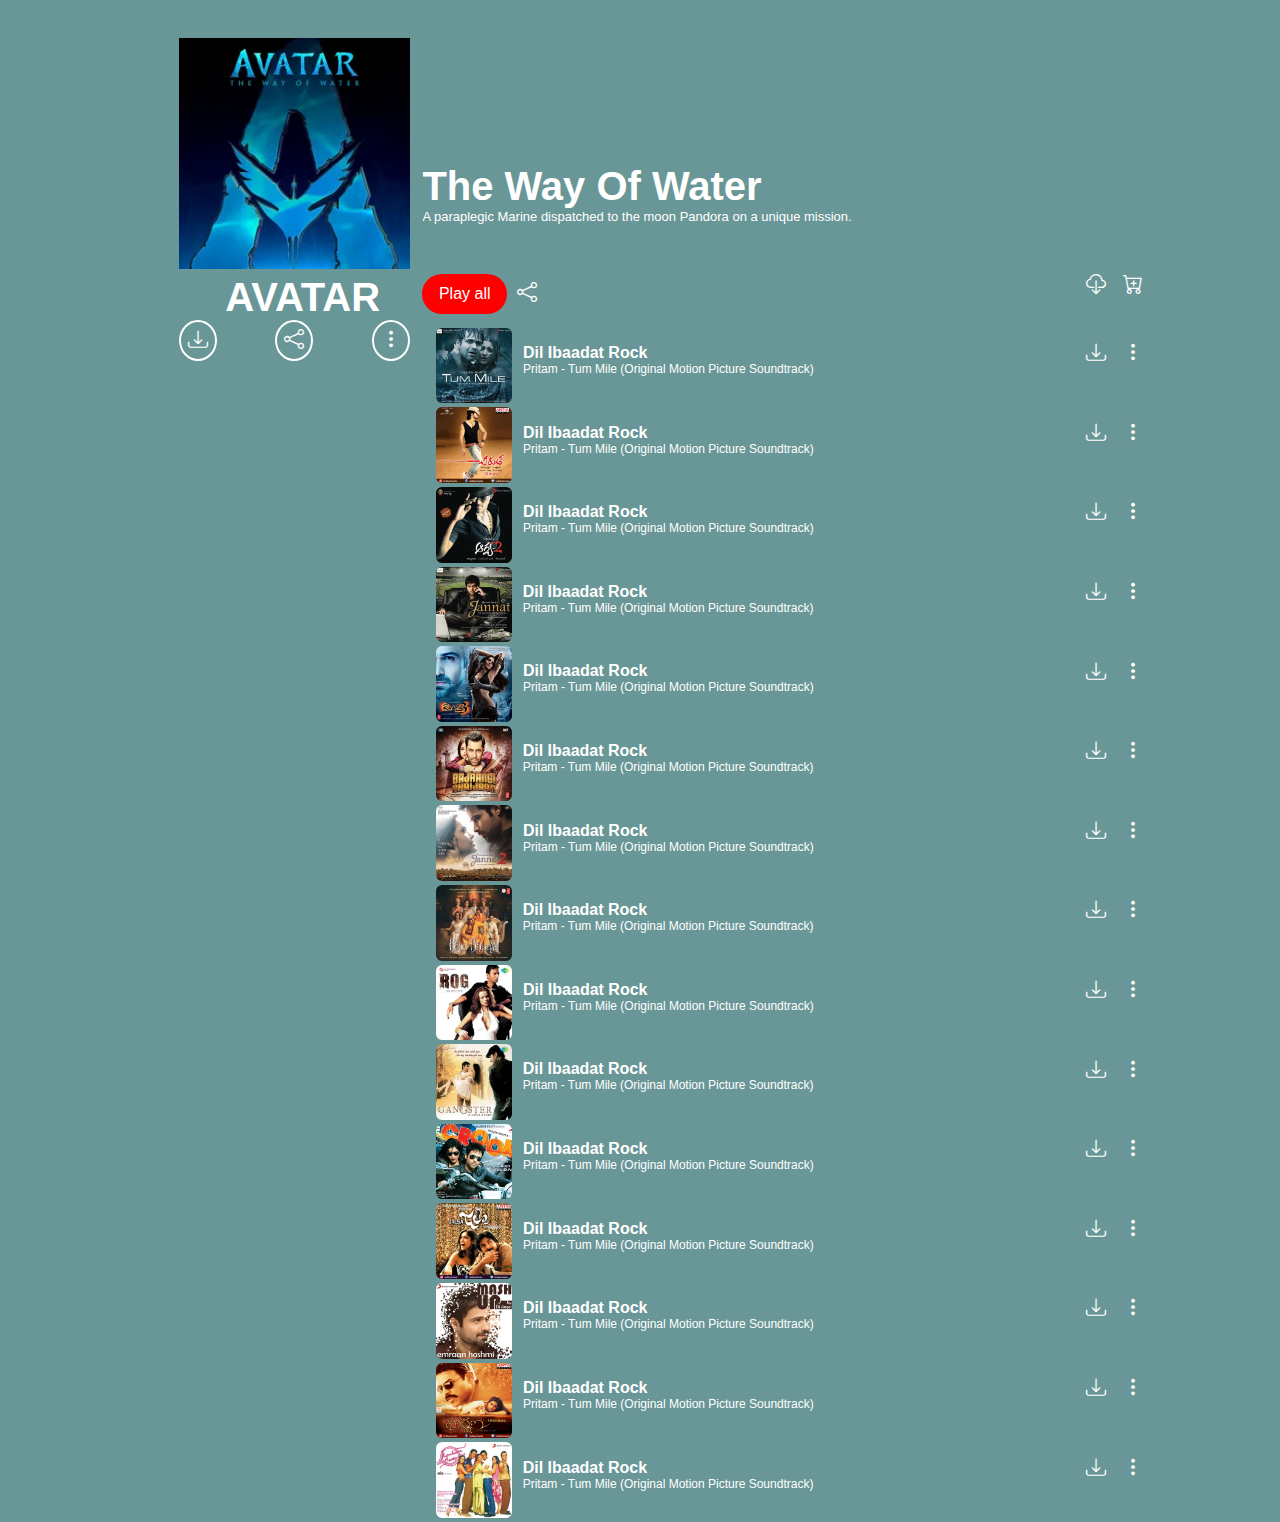
<file: index1.html>
<!DOCTYPE html>
<html lang="en">
  <head>
    <meta charset="UTF-8" />
    <meta http-equiv="X-UA-Compatible" content="IE=edge" />
    <meta name="viewport" content="width=device-width, initial-scale=1.0" />
    <title>Music Player webside Internal Page</title>
    <link rel="stylesheet" href="style1.css" />
    <link
      rel="stylesheet"
      href="https://cdn.jsdelivr.net/npm/bootstrap-icons@1.10.3/font/bootstrap-icons.css"
    />
  </head>
  <body>
    <main>
      <div class="top-container">
        <div class="about-song">
          <div class="top-container-img"><img src="image/song-img.webp" /></div>
          <div class="top-name">AVATAR</div>
          <div class="top-container-icon">
            <div class="top-icon-download"><i class="bi bi-download"></i></div>
            <div class="top-icon-share"><i class="bi bi-share"></i></div>
            <div class="top-icon-3dot">
              <i class="bi bi-three-dots-vertical"></i>
            </div>
          </div>
        </div>
      </div>

      <div class="bottom-container">
        <div class="song-det-img-icon">
          <div class="song-details">
            <div class="big-letter">The Way Of Water</div>
            <div class="small-letter">
              A paraplegic Marine dispatched to the moon Pandora on a unique
              mission.
            </div>
          </div>
        </div>
        <div class="img-icon">
          <div class="left-icon">
            <div class="playall">Play all</div>
            <div class="share"><i class="bi bi-share"></i></div>
          </div>
          <div class="right-icon">
            <div class="download"><i class="bi bi-cloud-download"></i></div>
            <div class="cardplus"><i class="bi bi-cart-plus"></i></div>
          </div>
        </div>
        <div class="bottom-container-parent">
          <div class="bottom-child-container">
            <div class="left-side-details-parent">
              <div class="left-side-details">
                <img src="image/bottom-img1.webp" />
              </div>
              <div class="bottom-song-details">
                <div class="song-name">Dil Ibaadat Rock</div>
                <div class="singer">
                  Pritam - Tum Mile (Original Motion Picture Soundtrack)
                </div>
              </div>
            </div>
            <div class="right-side-details">
              <div class="bottom-download"><i class="bi bi-download"></i></div>
              <div class="bottom-3dot">
                <i class="bi bi-three-dots-vertical"></i>
              </div>
            </div>
          </div>
          <div class="bottom-child-container">
            <div class="left-side-details-parent">
              <div class="left-side-details">
                <img src="image/bottom-img2.webp" />
              </div>
              <div class="bottom-song-details">
                <div class="song-name">Dil Ibaadat Rock</div>
                <div class="singer">
                  Pritam - Tum Mile (Original Motion Picture Soundtrack)
                </div>
              </div>
            </div>
            <div class="right-side-details">
              <div class="bottom-download"><i class="bi bi-download"></i></div>
              <div class="bottom-3dot">
                <i class="bi bi-three-dots-vertical"></i>
              </div>
            </div>
          </div>
          <div class="bottom-child-container">
            <div class="left-side-details-parent">
              <div class="left-side-details">
                <img src="image/bottom-img3.webp" />
              </div>
              <div class="bottom-song-details">
                <div class="song-name">Dil Ibaadat Rock</div>
                <div class="singer">
                  Pritam - Tum Mile (Original Motion Picture Soundtrack)
                </div>
              </div>
            </div>
            <div class="right-side-details">
              <div class="bottom-download"><i class="bi bi-download"></i></div>
              <div class="bottom-3dot">
                <i class="bi bi-three-dots-vertical"></i>
              </div>
            </div>
          </div>
          <div class="bottom-child-container">
            <div class="left-side-details-parent">
              <div class="left-side-details">
                <img src="image/bottom-img4.webp" />
              </div>
              <div class="bottom-song-details">
                <div class="song-name">Dil Ibaadat Rock</div>
                <div class="singer">
                  Pritam - Tum Mile (Original Motion Picture Soundtrack)
                </div>
              </div>
            </div>
            <div class="right-side-details">
              <div class="bottom-download"><i class="bi bi-download"></i></div>
              <div class="bottom-3dot">
                <i class="bi bi-three-dots-vertical"></i>
              </div>
            </div>
          </div>
          <div class="bottom-child-container">
            <div class="left-side-details-parent">
              <div class="left-side-details">
                <img src="image/bottom-img5.webp" />
              </div>
              <div class="bottom-song-details">
                <div class="song-name">Dil Ibaadat Rock</div>
                <div class="singer">
                  Pritam - Tum Mile (Original Motion Picture Soundtrack)
                </div>
              </div>
            </div>
            <div class="right-side-details">
              <div class="bottom-download"><i class="bi bi-download"></i></div>
              <div class="bottom-3dot">
                <i class="bi bi-three-dots-vertical"></i>
              </div>
            </div>
          </div>
          <div class="bottom-child-container">
            <div class="left-side-details-parent">
              <div class="left-side-details">
                <img src="image/bottom-img6.webp" />
              </div>
              <div class="bottom-song-details">
                <div class="song-name">Dil Ibaadat Rock</div>
                <div class="singer">
                  Pritam - Tum Mile (Original Motion Picture Soundtrack)
                </div>
              </div>
            </div>
            <div class="right-side-details">
              <div class="bottom-download"><i class="bi bi-download"></i></div>
              <div class="bottom-3dot">
                <i class="bi bi-three-dots-vertical"></i>
              </div>
            </div>
          </div>
          <div class="bottom-child-container">
            <div class="left-side-details-parent">
              <div class="left-side-details">
                <img src="image/bottom-img7.webp" />
              </div>
              <div class="bottom-song-details">
                <div class="song-name">Dil Ibaadat Rock</div>
                <div class="singer">
                  Pritam - Tum Mile (Original Motion Picture Soundtrack)
                </div>
              </div>
            </div>
            <div class="right-side-details">
              <div class="bottom-download"><i class="bi bi-download"></i></div>
              <div class="bottom-3dot">
                <i class="bi bi-three-dots-vertical"></i>
              </div>
            </div>
          </div>
          <div class="bottom-child-container">
            <div class="left-side-details-parent">
              <div class="left-side-details">
                <img src="image/bottom-img8.webp" />
              </div>
              <div class="bottom-song-details">
                <div class="song-name">Dil Ibaadat Rock</div>
                <div class="singer">
                  Pritam - Tum Mile (Original Motion Picture Soundtrack)
                </div>
              </div>
            </div>
            <div class="right-side-details">
              <div class="bottom-download"><i class="bi bi-download"></i></div>
              <div class="bottom-3dot">
                <i class="bi bi-three-dots-vertical"></i>
              </div>
            </div>
          </div>
          <div class="bottom-child-container">
            <div class="left-side-details-parent">
              <div class="left-side-details">
                <img src="image/bottom-img9.webp" />
              </div>
              <div class="bottom-song-details">
                <div class="song-name">Dil Ibaadat Rock</div>
                <div class="singer">
                  Pritam - Tum Mile (Original Motion Picture Soundtrack)
                </div>
              </div>
            </div>
            <div class="right-side-details">
              <div class="bottom-download"><i class="bi bi-download"></i></div>
              <div class="bottom-3dot">
                <i class="bi bi-three-dots-vertical"></i>
              </div>
            </div>
          </div>
          <div class="bottom-child-container">
            <div class="left-side-details-parent">
              <div class="left-side-details">
                <img src="image/bottom-img10.webp" />
              </div>
              <div class="bottom-song-details">
                <div class="song-name">Dil Ibaadat Rock</div>
                <div class="singer">
                  Pritam - Tum Mile (Original Motion Picture Soundtrack)
                </div>
              </div>
            </div>
            <div class="right-side-details">
              <div class="bottom-download"><i class="bi bi-download"></i></div>
              <div class="bottom-3dot">
                <i class="bi bi-three-dots-vertical"></i>
              </div>
            </div>
          </div>
          <div class="bottom-child-container">
            <div class="left-side-details-parent">
              <div class="left-side-details">
                <img src="image/bottom-img11.webp" />
              </div>
              <div class="bottom-song-details">
                <div class="song-name">Dil Ibaadat Rock</div>
                <div class="singer">
                  Pritam - Tum Mile (Original Motion Picture Soundtrack)
                </div>
              </div>
            </div>
            <div class="right-side-details">
              <div class="bottom-download"><i class="bi bi-download"></i></div>
              <div class="bottom-3dot">
                <i class="bi bi-three-dots-vertical"></i>
              </div>
            </div>
          </div>
          <div class="bottom-child-container">
            <div class="left-side-details-parent">
              <div class="left-side-details">
                <img src="image/bottom-img12.webp" />
              </div>
              <div class="bottom-song-details">
                <div class="song-name">Dil Ibaadat Rock</div>
                <div class="singer">
                  Pritam - Tum Mile (Original Motion Picture Soundtrack)
                </div>
              </div>
            </div>
            <div class="right-side-details">
              <div class="bottom-download"><i class="bi bi-download"></i></div>
              <div class="bottom-3dot">
                <i class="bi bi-three-dots-vertical"></i>
              </div>
            </div>
          </div>
          <div class="bottom-child-container">
            <div class="left-side-details-parent">
              <div class="left-side-details">
                <img src="image/bottom-img13.webp" />
              </div>
              <div class="bottom-song-details">
                <div class="song-name">Dil Ibaadat Rock</div>
                <div class="singer">
                  Pritam - Tum Mile (Original Motion Picture Soundtrack)
                </div>
              </div>
            </div>
            <div class="right-side-details">
              <div class="bottom-download"><i class="bi bi-download"></i></div>
              <div class="bottom-3dot">
                <i class="bi bi-three-dots-vertical"></i>
              </div>
            </div>
          </div>
          <div class="bottom-child-container">
            <div class="left-side-details-parent">
              <div class="left-side-details">
                <img src="image/bottom-img14.webp" />
              </div>
              <div class="bottom-song-details">
                <div class="song-name">Dil Ibaadat Rock</div>
                <div class="singer">
                  Pritam - Tum Mile (Original Motion Picture Soundtrack)
                </div>
              </div>
            </div>
            <div class="right-side-details">
              <div class="bottom-download"><i class="bi bi-download"></i></div>
              <div class="bottom-3dot">
                <i class="bi bi-three-dots-vertical"></i>
              </div>
            </div>
          </div>
          <div class="bottom-child-container">
            <div class="left-side-details-parent">
              <div class="left-side-details">
                <img src="image/bottom-img15.webp" />
              </div>
              <div class="bottom-song-details">
                <div class="song-name">Dil Ibaadat Rock</div>
                <div class="singer">
                  Pritam - Tum Mile (Original Motion Picture Soundtrack)
                </div>
              </div>
            </div>
            <div class="right-side-details">
              <div class="bottom-download"><i class="bi bi-download"></i></div>
              <div class="bottom-3dot">
                <i class="bi bi-three-dots-vertical"></i>
              </div>
            </div>
          </div>
        </div>
      </div>
    </main>
  </body>
</html>
</file>
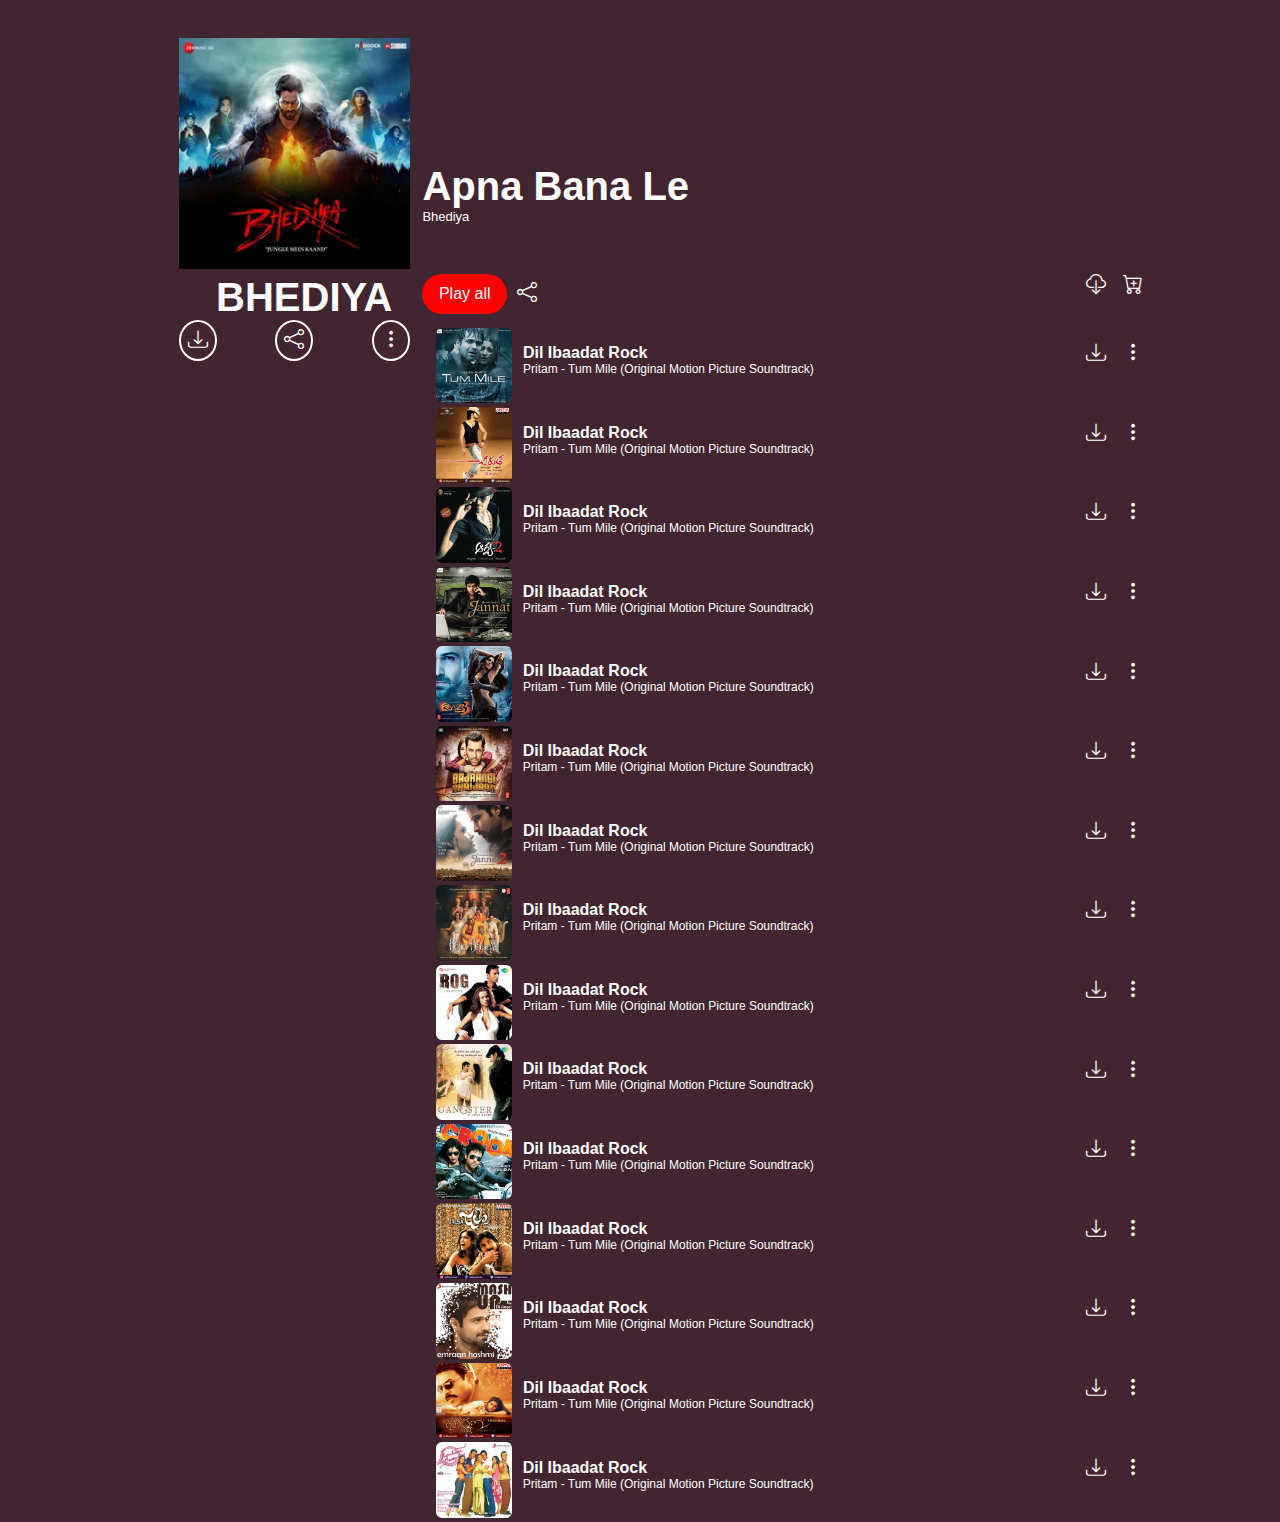
<file: index2.html>
<!DOCTYPE html>
<html lang="en">
  <head>
    <meta charset="UTF-8" />
    <meta http-equiv="X-UA-Compatible" content="IE=edge" />
    <meta name="viewport" content="width=device-width, initial-scale=1.0" />
    <title>Music Player webside Internal Page</title>
    <link rel="stylesheet" href="style2.css" />
    <link
      rel="stylesheet"
      href="https://cdn.jsdelivr.net/npm/bootstrap-icons@1.10.3/font/bootstrap-icons.css"
    />
  </head>
  <body>
    <main>
      <div class="top-container">
        <div class="about-song">
          <div class="top-container-img"><img src="image/song-img1.webp" /></div>
          <div class="top-name">BHEDIYA</div>
          <div class="top-container-icon">
            <div class="top-icon-download"><i class="bi bi-download"></i></div>
            <div class="top-icon-share"><i class="bi bi-share"></i></div>
            <div class="top-icon-3dot">
              <i class="bi bi-three-dots-vertical"></i>
            </div>
          </div>
        </div>
      </div>

      <div class="bottom-container">
        <div class="song-det-img-icon">
          <div class="song-details">
            <div class="big-letter">Apna Bana Le</div>
            <div class="small-letter">
             Bhediya
            </div>
          </div>
        </div>
        <div class="img-icon">
          <div class="left-icon">
            <div class="playall">Play all</div>
            <div class="share"><i class="bi bi-share"></i></div>
          </div>
          <div class="right-icon">
            <div class="download"><i class="bi bi-cloud-download"></i></div>
            <div class="cardplus"><i class="bi bi-cart-plus"></i></div>
          </div>
        </div>
        <div class="bottom-container-parent">
          <div class="bottom-child-container">
            <div class="left-side-details-parent">
              <div class="left-side-details">
                <img src="image/bottom-img1.webp" />
              </div>
              <div class="bottom-song-details">
                <div class="song-name">Dil Ibaadat Rock</div>
                <div class="singer">
                  Pritam - Tum Mile (Original Motion Picture Soundtrack)
                </div>
              </div>
            </div>
            <div class="right-side-details">
              <div class="bottom-download"><i class="bi bi-download"></i></div>
              <div class="bottom-3dot">
                <i class="bi bi-three-dots-vertical"></i>
              </div>
            </div>
          </div>
          <div class="bottom-child-container">
            <div class="left-side-details-parent">
              <div class="left-side-details">
                <img src="image/bottom-img2.webp" />
              </div>
              <div class="bottom-song-details">
                <div class="song-name">Dil Ibaadat Rock</div>
                <div class="singer">
                  Pritam - Tum Mile (Original Motion Picture Soundtrack)
                </div>
              </div>
            </div>
            <div class="right-side-details">
              <div class="bottom-download"><i class="bi bi-download"></i></div>
              <div class="bottom-3dot">
                <i class="bi bi-three-dots-vertical"></i>
              </div>
            </div>
          </div>
          <div class="bottom-child-container">
            <div class="left-side-details-parent">
              <div class="left-side-details">
                <img src="image/bottom-img3.webp" />
              </div>
              <div class="bottom-song-details">
                <div class="song-name">Dil Ibaadat Rock</div>
                <div class="singer">
                  Pritam - Tum Mile (Original Motion Picture Soundtrack)
                </div>
              </div>
            </div>
            <div class="right-side-details">
              <div class="bottom-download"><i class="bi bi-download"></i></div>
              <div class="bottom-3dot">
                <i class="bi bi-three-dots-vertical"></i>
              </div>
            </div>
          </div>
          <div class="bottom-child-container">
            <div class="left-side-details-parent">
              <div class="left-side-details">
                <img src="image/bottom-img4.webp" />
              </div>
              <div class="bottom-song-details">
                <div class="song-name">Dil Ibaadat Rock</div>
                <div class="singer">
                  Pritam - Tum Mile (Original Motion Picture Soundtrack)
                </div>
              </div>
            </div>
            <div class="right-side-details">
              <div class="bottom-download"><i class="bi bi-download"></i></div>
              <div class="bottom-3dot">
                <i class="bi bi-three-dots-vertical"></i>
              </div>
            </div>
          </div>
          <div class="bottom-child-container">
            <div class="left-side-details-parent">
              <div class="left-side-details">
                <img src="image/bottom-img5.webp" />
              </div>
              <div class="bottom-song-details">
                <div class="song-name">Dil Ibaadat Rock</div>
                <div class="singer">
                  Pritam - Tum Mile (Original Motion Picture Soundtrack)
                </div>
              </div>
            </div>
            <div class="right-side-details">
              <div class="bottom-download"><i class="bi bi-download"></i></div>
              <div class="bottom-3dot">
                <i class="bi bi-three-dots-vertical"></i>
              </div>
            </div>
          </div>
          <div class="bottom-child-container">
            <div class="left-side-details-parent">
              <div class="left-side-details">
                <img src="image/bottom-img6.webp" />
              </div>
              <div class="bottom-song-details">
                <div class="song-name">Dil Ibaadat Rock</div>
                <div class="singer">
                  Pritam - Tum Mile (Original Motion Picture Soundtrack)
                </div>
              </div>
            </div>
            <div class="right-side-details">
              <div class="bottom-download"><i class="bi bi-download"></i></div>
              <div class="bottom-3dot">
                <i class="bi bi-three-dots-vertical"></i>
              </div>
            </div>
          </div>
          <div class="bottom-child-container">
            <div class="left-side-details-parent">
              <div class="left-side-details">
                <img src="image/bottom-img7.webp" />
              </div>
              <div class="bottom-song-details">
                <div class="song-name">Dil Ibaadat Rock</div>
                <div class="singer">
                  Pritam - Tum Mile (Original Motion Picture Soundtrack)
                </div>
              </div>
            </div>
            <div class="right-side-details">
              <div class="bottom-download"><i class="bi bi-download"></i></div>
              <div class="bottom-3dot">
                <i class="bi bi-three-dots-vertical"></i>
              </div>
            </div>
          </div>
          <div class="bottom-child-container">
            <div class="left-side-details-parent">
              <div class="left-side-details">
                <img src="image/bottom-img8.webp" />
              </div>
              <div class="bottom-song-details">
                <div class="song-name">Dil Ibaadat Rock</div>
                <div class="singer">
                  Pritam - Tum Mile (Original Motion Picture Soundtrack)
                </div>
              </div>
            </div>
            <div class="right-side-details">
              <div class="bottom-download"><i class="bi bi-download"></i></div>
              <div class="bottom-3dot">
                <i class="bi bi-three-dots-vertical"></i>
              </div>
            </div>
          </div>
          <div class="bottom-child-container">
            <div class="left-side-details-parent">
              <div class="left-side-details">
                <img src="image/bottom-img9.webp" />
              </div>
              <div class="bottom-song-details">
                <div class="song-name">Dil Ibaadat Rock</div>
                <div class="singer">
                  Pritam - Tum Mile (Original Motion Picture Soundtrack)
                </div>
              </div>
            </div>
            <div class="right-side-details">
              <div class="bottom-download"><i class="bi bi-download"></i></div>
              <div class="bottom-3dot">
                <i class="bi bi-three-dots-vertical"></i>
              </div>
            </div>
          </div>
          <div class="bottom-child-container">
            <div class="left-side-details-parent">
              <div class="left-side-details">
                <img src="image/bottom-img10.webp" />
              </div>
              <div class="bottom-song-details">
                <div class="song-name">Dil Ibaadat Rock</div>
                <div class="singer">
                  Pritam - Tum Mile (Original Motion Picture Soundtrack)
                </div>
              </div>
            </div>
            <div class="right-side-details">
              <div class="bottom-download"><i class="bi bi-download"></i></div>
              <div class="bottom-3dot">
                <i class="bi bi-three-dots-vertical"></i>
              </div>
            </div>
          </div>
          <div class="bottom-child-container">
            <div class="left-side-details-parent">
              <div class="left-side-details">
                <img src="image/bottom-img11.webp" />
              </div>
              <div class="bottom-song-details">
                <div class="song-name">Dil Ibaadat Rock</div>
                <div class="singer">
                  Pritam - Tum Mile (Original Motion Picture Soundtrack)
                </div>
              </div>
            </div>
            <div class="right-side-details">
              <div class="bottom-download"><i class="bi bi-download"></i></div>
              <div class="bottom-3dot">
                <i class="bi bi-three-dots-vertical"></i>
              </div>
            </div>
          </div>
          <div class="bottom-child-container">
            <div class="left-side-details-parent">
              <div class="left-side-details">
                <img src="image/bottom-img12.webp" />
              </div>
              <div class="bottom-song-details">
                <div class="song-name">Dil Ibaadat Rock</div>
                <div class="singer">
                  Pritam - Tum Mile (Original Motion Picture Soundtrack)
                </div>
              </div>
            </div>
            <div class="right-side-details">
              <div class="bottom-download"><i class="bi bi-download"></i></div>
              <div class="bottom-3dot">
                <i class="bi bi-three-dots-vertical"></i>
              </div>
            </div>
          </div>
          <div class="bottom-child-container">
            <div class="left-side-details-parent">
              <div class="left-side-details">
                <img src="image/bottom-img13.webp" />
              </div>
              <div class="bottom-song-details">
                <div class="song-name">Dil Ibaadat Rock</div>
                <div class="singer">
                  Pritam - Tum Mile (Original Motion Picture Soundtrack)
                </div>
              </div>
            </div>
            <div class="right-side-details">
              <div class="bottom-download"><i class="bi bi-download"></i></div>
              <div class="bottom-3dot">
                <i class="bi bi-three-dots-vertical"></i>
              </div>
            </div>
          </div>
          <div class="bottom-child-container">
            <div class="left-side-details-parent">
              <div class="left-side-details">
                <img src="image/bottom-img14.webp" />
              </div>
              <div class="bottom-song-details">
                <div class="song-name">Dil Ibaadat Rock</div>
                <div class="singer">
                  Pritam - Tum Mile (Original Motion Picture Soundtrack)
                </div>
              </div>
            </div>
            <div class="right-side-details">
              <div class="bottom-download"><i class="bi bi-download"></i></div>
              <div class="bottom-3dot">
                <i class="bi bi-three-dots-vertical"></i>
              </div>
            </div>
          </div>
          <div class="bottom-child-container">
            <div class="left-side-details-parent">
              <div class="left-side-details">
                <img src="image/bottom-img15.webp" />
              </div>
              <div class="bottom-song-details">
                <div class="song-name">Dil Ibaadat Rock</div>
                <div class="singer">
                  Pritam - Tum Mile (Original Motion Picture Soundtrack)
                </div>
              </div>
            </div>
            <div class="right-side-details">
              <div class="bottom-download"><i class="bi bi-download"></i></div>
              <div class="bottom-3dot">
                <i class="bi bi-three-dots-vertical"></i>
              </div>
            </div>
          </div>
        </div>
      </div>
    </main>
  </body>
</html>
</file>
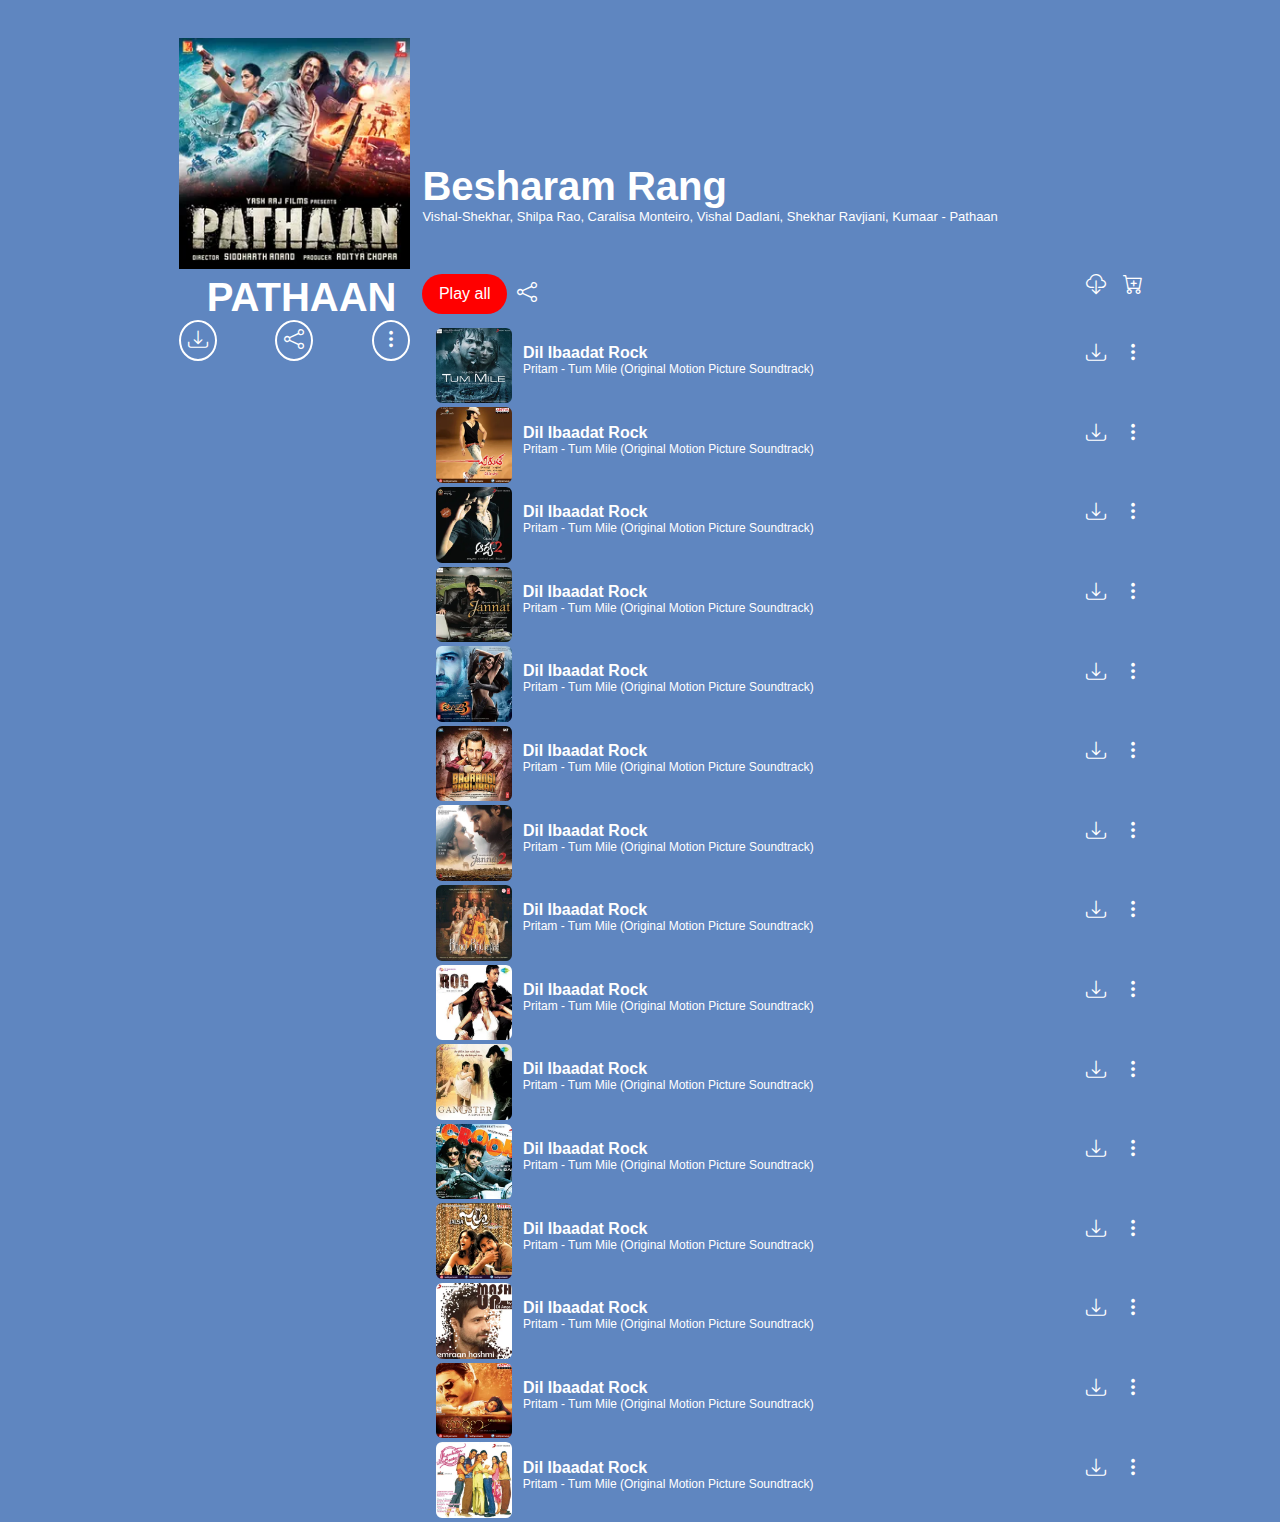
<file: index3.html>
<!DOCTYPE html>
<html lang="en">
  <head>
    <meta charset="UTF-8" />
    <meta http-equiv="X-UA-Compatible" content="IE=edge" />
    <meta name="viewport" content="width=device-width, initial-scale=1.0" />
    <title>Music Player webside Internal Page</title>
    <link rel="stylesheet" href="style3.css" />
    <link
      rel="stylesheet"
      href="https://cdn.jsdelivr.net/npm/bootstrap-icons@1.10.3/font/bootstrap-icons.css"
    />
  </head>
  <body>
    <main>
      <div class="top-container">
        <div class="about-song">
          <div class="top-container-img"><img src="image/song-img2.webp" /></div>
          <div class="top-name">PATHAAN</div>
          <div class="top-container-icon">
            <div class="top-icon-download"><i class="bi bi-download"></i></div>
            <div class="top-icon-share"><i class="bi bi-share"></i></div>
            <div class="top-icon-3dot">
              <i class="bi bi-three-dots-vertical"></i>
            </div>
          </div>
        </div>
      </div>

      <div class="bottom-container">
        <div class="song-det-img-icon">
          <div class="song-details">
            <div class="big-letter">Besharam Rang</div>
            <div class="small-letter">
                Vishal-Shekhar, Shilpa Rao, Caralisa Monteiro, Vishal Dadlani, Shekhar Ravjiani, Kumaar - Pathaan
            </div>
          </div>
        </div>
        <div class="img-icon">
          <div class="left-icon">
            <div class="playall">Play all</div>
            <div class="share"><i class="bi bi-share"></i></div>
          </div>
          <div class="right-icon">
            <div class="download"><i class="bi bi-cloud-download"></i></div>
            <div class="cardplus"><i class="bi bi-cart-plus"></i></div>
          </div>
        </div>
        <div class="bottom-container-parent">
          <div class="bottom-child-container">
            <div class="left-side-details-parent">
              <div class="left-side-details">
                <img src="image/bottom-img1.webp" />
              </div>
              <div class="bottom-song-details">
                <div class="song-name">Dil Ibaadat Rock</div>
                <div class="singer">
                  Pritam - Tum Mile (Original Motion Picture Soundtrack)
                </div>
              </div>
            </div>
            <div class="right-side-details">
              <div class="bottom-download"><i class="bi bi-download"></i></div>
              <div class="bottom-3dot">
                <i class="bi bi-three-dots-vertical"></i>
              </div>
            </div>
          </div>
          <div class="bottom-child-container">
            <div class="left-side-details-parent">
              <div class="left-side-details">
                <img src="image/bottom-img2.webp" />
              </div>
              <div class="bottom-song-details">
                <div class="song-name">Dil Ibaadat Rock</div>
                <div class="singer">
                  Pritam - Tum Mile (Original Motion Picture Soundtrack)
                </div>
              </div>
            </div>
            <div class="right-side-details">
              <div class="bottom-download"><i class="bi bi-download"></i></div>
              <div class="bottom-3dot">
                <i class="bi bi-three-dots-vertical"></i>
              </div>
            </div>
          </div>
          <div class="bottom-child-container">
            <div class="left-side-details-parent">
              <div class="left-side-details">
                <img src="image/bottom-img3.webp" />
              </div>
              <div class="bottom-song-details">
                <div class="song-name">Dil Ibaadat Rock</div>
                <div class="singer">
                  Pritam - Tum Mile (Original Motion Picture Soundtrack)
                </div>
              </div>
            </div>
            <div class="right-side-details">
              <div class="bottom-download"><i class="bi bi-download"></i></div>
              <div class="bottom-3dot">
                <i class="bi bi-three-dots-vertical"></i>
              </div>
            </div>
          </div>
          <div class="bottom-child-container">
            <div class="left-side-details-parent">
              <div class="left-side-details">
                <img src="image/bottom-img4.webp" />
              </div>
              <div class="bottom-song-details">
                <div class="song-name">Dil Ibaadat Rock</div>
                <div class="singer">
                  Pritam - Tum Mile (Original Motion Picture Soundtrack)
                </div>
              </div>
            </div>
            <div class="right-side-details">
              <div class="bottom-download"><i class="bi bi-download"></i></div>
              <div class="bottom-3dot">
                <i class="bi bi-three-dots-vertical"></i>
              </div>
            </div>
          </div>
          <div class="bottom-child-container">
            <div class="left-side-details-parent">
              <div class="left-side-details">
                <img src="image/bottom-img5.webp" />
              </div>
              <div class="bottom-song-details">
                <div class="song-name">Dil Ibaadat Rock</div>
                <div class="singer">
                  Pritam - Tum Mile (Original Motion Picture Soundtrack)
                </div>
              </div>
            </div>
            <div class="right-side-details">
              <div class="bottom-download"><i class="bi bi-download"></i></div>
              <div class="bottom-3dot">
                <i class="bi bi-three-dots-vertical"></i>
              </div>
            </div>
          </div>
          <div class="bottom-child-container">
            <div class="left-side-details-parent">
              <div class="left-side-details">
                <img src="image/bottom-img6.webp" />
              </div>
              <div class="bottom-song-details">
                <div class="song-name">Dil Ibaadat Rock</div>
                <div class="singer">
                  Pritam - Tum Mile (Original Motion Picture Soundtrack)
                </div>
              </div>
            </div>
            <div class="right-side-details">
              <div class="bottom-download"><i class="bi bi-download"></i></div>
              <div class="bottom-3dot">
                <i class="bi bi-three-dots-vertical"></i>
              </div>
            </div>
          </div>
          <div class="bottom-child-container">
            <div class="left-side-details-parent">
              <div class="left-side-details">
                <img src="image/bottom-img7.webp" />
              </div>
              <div class="bottom-song-details">
                <div class="song-name">Dil Ibaadat Rock</div>
                <div class="singer">
                  Pritam - Tum Mile (Original Motion Picture Soundtrack)
                </div>
              </div>
            </div>
            <div class="right-side-details">
              <div class="bottom-download"><i class="bi bi-download"></i></div>
              <div class="bottom-3dot">
                <i class="bi bi-three-dots-vertical"></i>
              </div>
            </div>
          </div>
          <div class="bottom-child-container">
            <div class="left-side-details-parent">
              <div class="left-side-details">
                <img src="image/bottom-img8.webp" />
              </div>
              <div class="bottom-song-details">
                <div class="song-name">Dil Ibaadat Rock</div>
                <div class="singer">
                  Pritam - Tum Mile (Original Motion Picture Soundtrack)
                </div>
              </div>
            </div>
            <div class="right-side-details">
              <div class="bottom-download"><i class="bi bi-download"></i></div>
              <div class="bottom-3dot">
                <i class="bi bi-three-dots-vertical"></i>
              </div>
            </div>
          </div>
          <div class="bottom-child-container">
            <div class="left-side-details-parent">
              <div class="left-side-details">
                <img src="image/bottom-img9.webp" />
              </div>
              <div class="bottom-song-details">
                <div class="song-name">Dil Ibaadat Rock</div>
                <div class="singer">
                  Pritam - Tum Mile (Original Motion Picture Soundtrack)
                </div>
              </div>
            </div>
            <div class="right-side-details">
              <div class="bottom-download"><i class="bi bi-download"></i></div>
              <div class="bottom-3dot">
                <i class="bi bi-three-dots-vertical"></i>
              </div>
            </div>
          </div>
          <div class="bottom-child-container">
            <div class="left-side-details-parent">
              <div class="left-side-details">
                <img src="image/bottom-img10.webp" />
              </div>
              <div class="bottom-song-details">
                <div class="song-name">Dil Ibaadat Rock</div>
                <div class="singer">
                  Pritam - Tum Mile (Original Motion Picture Soundtrack)
                </div>
              </div>
            </div>
            <div class="right-side-details">
              <div class="bottom-download"><i class="bi bi-download"></i></div>
              <div class="bottom-3dot">
                <i class="bi bi-three-dots-vertical"></i>
              </div>
            </div>
          </div>
          <div class="bottom-child-container">
            <div class="left-side-details-parent">
              <div class="left-side-details">
                <img src="image/bottom-img11.webp" />
              </div>
              <div class="bottom-song-details">
                <div class="song-name">Dil Ibaadat Rock</div>
                <div class="singer">
                  Pritam - Tum Mile (Original Motion Picture Soundtrack)
                </div>
              </div>
            </div>
            <div class="right-side-details">
              <div class="bottom-download"><i class="bi bi-download"></i></div>
              <div class="bottom-3dot">
                <i class="bi bi-three-dots-vertical"></i>
              </div>
            </div>
          </div>
          <div class="bottom-child-container">
            <div class="left-side-details-parent">
              <div class="left-side-details">
                <img src="image/bottom-img12.webp" />
              </div>
              <div class="bottom-song-details">
                <div class="song-name">Dil Ibaadat Rock</div>
                <div class="singer">
                  Pritam - Tum Mile (Original Motion Picture Soundtrack)
                </div>
              </div>
            </div>
            <div class="right-side-details">
              <div class="bottom-download"><i class="bi bi-download"></i></div>
              <div class="bottom-3dot">
                <i class="bi bi-three-dots-vertical"></i>
              </div>
            </div>
          </div>
          <div class="bottom-child-container">
            <div class="left-side-details-parent">
              <div class="left-side-details">
                <img src="image/bottom-img13.webp" />
              </div>
              <div class="bottom-song-details">
                <div class="song-name">Dil Ibaadat Rock</div>
                <div class="singer">
                  Pritam - Tum Mile (Original Motion Picture Soundtrack)
                </div>
              </div>
            </div>
            <div class="right-side-details">
              <div class="bottom-download"><i class="bi bi-download"></i></div>
              <div class="bottom-3dot">
                <i class="bi bi-three-dots-vertical"></i>
              </div>
            </div>
          </div>
          <div class="bottom-child-container">
            <div class="left-side-details-parent">
              <div class="left-side-details">
                <img src="image/bottom-img14.webp" />
              </div>
              <div class="bottom-song-details">
                <div class="song-name">Dil Ibaadat Rock</div>
                <div class="singer">
                  Pritam - Tum Mile (Original Motion Picture Soundtrack)
                </div>
              </div>
            </div>
            <div class="right-side-details">
              <div class="bottom-download"><i class="bi bi-download"></i></div>
              <div class="bottom-3dot">
                <i class="bi bi-three-dots-vertical"></i>
              </div>
            </div>
          </div>
          <div class="bottom-child-container">
            <div class="left-side-details-parent">
              <div class="left-side-details">
                <img src="image/bottom-img15.webp" />
              </div>
              <div class="bottom-song-details">
                <div class="song-name">Dil Ibaadat Rock</div>
                <div class="singer">
                  Pritam - Tum Mile (Original Motion Picture Soundtrack)
                </div>
              </div>
            </div>
            <div class="right-side-details">
              <div class="bottom-download"><i class="bi bi-download"></i></div>
              <div class="bottom-3dot">
                <i class="bi bi-three-dots-vertical"></i>
              </div>
            </div>
          </div>
        </div>
      </div>
    </main>
  </body>
</html>
</file>
<file: style1.css>
* {
  margin: 0;
  padding: 0;
  box-sizing: border-box;
  font-family: sans-serif;
}
body {
  height: 100vh;
  width: 100vw;
  background-color: rgb(105, 150, 150);
  padding-top: 3%;
  padding-left: 14%;
}
main {
  height: 100vh;
  width: 100vw;
  position: relative;
}
/*************** Top Container *************/
.top-container {
  height: auto;
  width: 18%;
  display: flex;
}
.about-song {
  display: flex;
  flex-direction: column;
}
.top-container-icon {
  display: flex;
  justify-content: space-between;
}

.top-container-img img {
  height: auto;
  width: 100%;
}
.top-container-img {
  height: auto;
  width: 100%;
}

.top-name {
  color: white;
  font-size: 40px;
  margin-left: 20%;
  margin-top: 1%;
  font-weight: bolder;
}
.top-icon-download,
.top-icon-share,
.top-icon-3dot {
  color: white;
  font-size: 20px;
  border: 2px solid white;
  padding: 3%;
  border-radius: 50%;
  cursor: pointer;
}

/****************** Bottom Container ******************/
.bottom-container {
  height: auto;
  width: 55%;
  display: flex;
  flex-direction: column;
  position: absolute;
  top: 14%;
  left: 19%;
}

.left-side-details img {
  height: auto;
  width: 100%;
  border-radius: 6px;
}
.left-side-details {
  height: auto;
  width: 14%;
}
.bottom-container-parent {
  /* height: 30%; */
  /* width: auto; */
  /* overflow: auto; */
  display: flex;
  flex-direction: column;
  padding-top: 2%;
}
.bottom-child-container {
  display: flex;
  justify-content: space-between;
  padding-left: 2%;
}
.left-side-details-parent {
  display: flex;
}
.bottom-song-details {
  display: flex;
  flex-direction: column;
  padding-left: 2%;
  padding-top: 3%;
}
.right-side-details {
  display: flex;
  padding-top: 2%;
}
.bottom-download {
  color: white;
  padding-right: 42%;
  font-size: 20px;
  cursor: pointer;
}
.bottom-3dot {
  color: white;
  font-size: 20px;
  cursor: pointer;
}
.song-name {
  font-weight: bolder;
  color: white;
}
.singer {
  color: white;
  font-size: 12px;
}
/*************** Song Details Img icon **************/
.song-details {
  display: flex;
  flex-direction: column;
}

.big-letter {
  font-weight: bolder;
  font-size: 40px;
  color: white;
}
.small-letter {
  font-size: 13px;
  color: white;
}

/******************* img-icon ***************/

.img-icon {
  display: flex;
  justify-content: space-between;
  padding-top: 7%;
}
.left-icon {
  display: flex;
}

.right-icon {
  display: flex;
}
.playall {
  height: 40px;
  width: 95px;
  display: flex;
  justify-content: center;
  align-items: center;
  background-color: red;
  color: white;
  border-radius: 20px;
  cursor: pointer;
}
.share {
  font-size: 20px;
  color: white;
  padding-top: 7%;
  padding-left: 9%;
  cursor: pointer;
}
.download {
  font-size: 20px;
  color: white;
  padding-right: 42%;
  cursor: pointer;
}
.cardplus {
  font-size: 20px;
  color: white;
  cursor: pointer;
}

/*************** RESPONSIVE DESIGN ************/
@media screen and (max-width: 1250px) {
  .top-container-img {
    height: auto;
    width: 104%;
  }
  .bottom-container {
    left: 22%;
  }
}
@media screen and (max-width: 1146px) {
  .top-container-img {
    height: auto;
    width: 107%;
  }
  .top-container {
    height: auto;
    width: 19%;
  }
}
@media screen and (max-width: 1100px) {
  .top-name {
    font-size: 37px;
  }
  .big-letter {
    font-size: 35px;
  }
}
@media screen and (max-width: 1036px) {
  .top-container-img {
    height: auto;
    width: 108%;
  }
  .top-container {
    height: auto;
    width: 20%;
  }
  .bottom-container {
    left: 23%;
  }
}
@media screen and (max-width: 1019px) {
  .top-container-img {
    height: auto;
    width: 109%;
  }
}
@media screen and (max-width: 995px) {
  .top-container-img {
    height: auto;
    width: 110%;
  }
  .bottom-child-container {
    padding-left: 2.5%;
  }
}
@media screen and (max-width: 895px) {
  .top-container {
    height: auto;
    width: 21%;
  }
  .bottom-container {
    left: 24%;
  }
}
@media screen and (max-width: 890px) {
  .top-container{
    display: none;
  }
  .bottom-container{
    left: 7%;
    top: 0%;
  }
}
@media screen and (max-width: 781px) {
  .bottom-container{
    height: auto;
    width: 60%;
  }
}
@media screen and (max-width: 720px) {
  .bottom-container{
    height: auto;
    width: 65%;
    left: 5%;
  }
}
@media screen and (max-width: 661px) {
  .bottom-container{
    height: auto;
    width: 70%;
    left: 2%;
  }
}
@media screen and (max-width: 613px) {
  .bottom-container{
    height: auto;
    width: 75%;
    left: -1%;
  }
}
@media screen and (max-width: 573px) {
  .bottom-container{
    height: auto;
    width: 80%;
    left: -4%;
  }
}
@media screen and (max-width: 537px) {
  .bottom-container{
    height: auto;
    width: 85%;
    left: -7%;
  }
}
@media screen and (max-width: 505px) {
  .bottom-container{
    height: auto;
    width: 90%;
    left: -10%;
  }
}
</file>
<file: style2.css>
* {
    margin: 0;
    padding: 0;
    box-sizing: border-box;
    font-family: sans-serif;
  }
  body {
    height: 100vh;
    width: 100vw;
    background-color: rgb(65, 37, 49);
    padding-top: 3%;
    padding-left: 14%;
  }
  main {
    height: 100vh;
    width: 100vw;
    position: relative;
  }
  /*************** Top Container *************/
  .top-container {
    height: auto;
    width: 18%;
    display: flex;
  }
  .about-song {
    display: flex;
    flex-direction: column;
  }
  .top-container-icon {
    display: flex;
    justify-content: space-between;
  }
  
  .top-container-img img {
    height: auto;
    width: 100%;
  }
  .top-container-img {
    height: auto;
    width: 100%;
  }
  
  .top-name {
    color: white;
    font-size: 40px;
    margin-left: 16%;
    margin-top: 1%;
    font-weight: bolder;
  }
  .top-icon-download,
  .top-icon-share,
  .top-icon-3dot {
    color: white;
    font-size: 20px;
    border: 2px solid white;
    padding: 3%;
    border-radius: 50%;
    cursor: pointer;
  }
  
  /****************** Bottom Container ******************/
  .bottom-container {
    height: auto;
    width: 55%;
    display: flex;
    flex-direction: column;
    position: absolute;
    top: 14%;
    left: 19%;
  }
  
  .left-side-details img {
    height: auto;
    width: 100%;
    border-radius: 6px;
  }
  .left-side-details {
    height: auto;
    width: 14%;
  }
  .bottom-container-parent {
    display: flex;
    flex-direction: column;
    padding-top: 2%;
  }
  .bottom-child-container {
    display: flex;
    justify-content: space-between;
    padding-left: 2%;
  }
  .left-side-details-parent {
    display: flex;
  }
  .bottom-song-details {
    display: flex;
    flex-direction: column;
    padding-left: 2%;
    padding-top: 3%;
  }
  .right-side-details {
    display: flex;
    padding-top: 2%;
  }
  .bottom-download {
    color: white;
    padding-right: 42%;
    font-size: 20px;
    cursor: pointer;
  }
  .bottom-3dot {
    color: white;
    font-size: 20px;
    cursor: pointer;
  }
  .song-name {
    font-weight: bolder;
    color: white;
  }
  .singer {
    color: white;
    font-size: 12px;
  }
  /*************** Song Details Img icon **************/
  .song-details {
    display: flex;
    flex-direction: column;
  }
  
  .big-letter {
    font-weight: bolder;
    font-size: 40px;
    color: white;
  }
  .small-letter {
    font-size: 13px;
    color: white;
  }
  
  /******************* img-icon ***************/
  
  .img-icon {
    display: flex;
    justify-content: space-between;
    padding-top: 7%;
  }
  .left-icon {
    display: flex;
  }
  
  .right-icon {
    display: flex;
  }
  .playall {
    height: 40px;
    width: 95px;
    display: flex;
    justify-content: center;
    align-items: center;
    background-color: red;
    color: white;
    border-radius: 20px;
    cursor: pointer;
  }
  .share {
    font-size: 20px;
    color: white;
    padding-top: 7%;
    padding-left: 9%;
    cursor: pointer;
  }
  .download {
    font-size: 20px;
    color: white;
    padding-right: 42%;
    cursor: pointer;
  }
  .cardplus {
    font-size: 20px;
    color: white;
    cursor: pointer;
  }
  
  /*************** RESPONSIVE DESIGN ************/
  @media screen and (max-width: 1250px) {
    .top-container-img {
      height: auto;
      width: 104%;
    }
    .bottom-container {
      left: 22%;
    }
  }
  @media screen and (max-width: 1146px) {
    .top-container-img {
      height: auto;
      width: 107%;
    }
    .top-container {
      height: auto;
      width: 19%;
    }
  }
  @media screen and (max-width: 1100px) {
    .top-name {
      font-size: 37px;
    }
    .big-letter {
      font-size: 35px;
    }
  }
  @media screen and (max-width: 1036px) {
    .top-container-img {
      height: auto;
      width: 108%;
    }
    .top-container {
      height: auto;
      width: 20%;
    }
    .bottom-container {
      left: 23%;
    }
  }
  @media screen and (max-width: 1019px) {
    .top-container-img {
      height: auto;
      width: 109%;
    }
  }
  @media screen and (max-width: 995px) {
    .top-container-img {
      height: auto;
      width: 110%;
    }
    .bottom-child-container {
      padding-left: 2.5%;
    }
  }
  @media screen and (max-width: 895px) {
    .top-container {
      height: auto;
      width: 21%;
    }
    .bottom-container {
      left: 24%;
    }
  }
  @media screen and (max-width: 890px) {
    .top-container{
      display: none;
    }
    .bottom-container{
      left: 7%;
      top: 0%;
    }
  }
  @media screen and (max-width: 781px) {
    .bottom-container{
      height: auto;
      width: 60%;
    }
  }
  @media screen and (max-width: 720px) {
    .bottom-container{
      height: auto;
      width: 65%;
      left: 5%;
    }
  }
  @media screen and (max-width: 661px) {
    .bottom-container{
      height: auto;
      width: 70%;
      left: 2%;
    }
  }
  @media screen and (max-width: 613px) {
    .bottom-container{
      height: auto;
      width: 75%;
      left: -1%;
    }
  }
  @media screen and (max-width: 573px) {
    .bottom-container{
      height: auto;
      width: 80%;
      left: -4%;
    }
  }
  @media screen and (max-width: 537px) {
    .bottom-container{
      height: auto;
      width: 85%;
      left: -7%;
    }
  }
  @media screen and (max-width: 505px) {
    .bottom-container{
      height: auto;
      width: 90%;
      left: -10%;
    }
  }
</file>
<file: style3.css>
* {
    margin: 0;
    padding: 0;
    box-sizing: border-box;
    font-family: sans-serif;
  }
  body {
    height: 100vh;
    width: 100vw;
    background-color: rgb(95, 134, 192);
    padding-top: 3%;
    padding-left: 14%;
  }
  main {
    height: 100vh;
    width: 100vw;
    position: relative;
  }
  /*************** Top Container *************/
  .top-container {
    height: auto;
    width: 18%;
    display: flex;
  }
  .about-song {
    display: flex;
    flex-direction: column;
  }
  .top-container-icon {
    display: flex;
    justify-content: space-between;
  }
  
  .top-container-img img {
    height: auto;
    width: 100%;
  }
  .top-container-img {
    height: auto;
    width: 100%;
  }
  
  .top-name {
    color: white;
    font-size: 40px;
    margin-left: 12%;
    margin-top: 1%;
    font-weight: bolder;
  }
  .top-icon-download,
  .top-icon-share,
  .top-icon-3dot {
    color: white;
    font-size: 20px;
    border: 2px solid white;
    padding: 3%;
    border-radius: 50%;
    cursor: pointer;
  }
  
  /****************** Bottom Container ******************/
  .bottom-container {
    height: auto;
    width: 55%;
    display: flex;
    flex-direction: column;
    position: absolute;
    top: 14%;
    left: 19%;
  }
  
  .left-side-details img {
    height: auto;
    width: 100%;
    border-radius: 6px;
  }
  .left-side-details {
    height: auto;
    width: 14%;
  }
  .bottom-container-parent {
    display: flex;
    flex-direction: column;
    padding-top: 2%;
  }
  .bottom-child-container {
    display: flex;
    justify-content: space-between;
    padding-left: 2%;
  }
  .left-side-details-parent {
    display: flex;
  }
  .bottom-song-details {
    display: flex;
    flex-direction: column;
    padding-left: 2%;
    padding-top: 3%;
  }
  .right-side-details {
    display: flex;
    padding-top: 2%;
  }
  .bottom-download {
    color: white;
    padding-right: 42%;
    font-size: 20px;
    cursor: pointer;
  }
  .bottom-3dot {
    color: white;
    font-size: 20px;
    cursor: pointer;
  }
  .song-name {
    font-weight: bolder;
    color: white;
  }
  .singer {
    color: white;
    font-size: 12px;
  }
  /*************** Song Details Img icon **************/
  .song-details {
    display: flex;
    flex-direction: column;
  }
  
  .big-letter {
    font-weight: bolder;
    font-size: 40px;
    color: white;
  }
  .small-letter {
    font-size: 13px;
    color: white;
  }
  
  /******************* img-icon ***************/
  
  .img-icon {
    display: flex;
    justify-content: space-between;
    padding-top: 7%;
  }
  .left-icon {
    display: flex;
  }
  
  .right-icon {
    display: flex;
  }
  .playall {
    height: 40px;
    width: 95px;
    display: flex;
    justify-content: center;
    align-items: center;
    background-color: red;
    color: white;
    border-radius: 20px;
    cursor: pointer;
  }
  .share {
    font-size: 20px;
    color: white;
    padding-top: 7%;
    padding-left: 9%;
    cursor: pointer;
  }
  .download {
    font-size: 20px;
    color: white;
    padding-right: 42%;
    cursor: pointer;
  }
  .cardplus {
    font-size: 20px;
    color: white;
    cursor: pointer;
  }
  
  /*************** RESPONSIVE DESIGN ************/
  @media screen and (max-width: 1250px) {
    .top-container-img {
      height: auto;
      width: 104%;
    }
    .bottom-container {
      left: 22%;
    }
  }
  @media screen and (max-width: 1146px) {
    .top-container-img {
      height: auto;
      width: 107%;
    }
    .top-container {
      height: auto;
      width: 19%;
    }
  }
  @media screen and (max-width: 1100px) {
    .top-name {
      font-size: 37px;
    }
    .big-letter {
      font-size: 35px;
    }
  }
  @media screen and (max-width: 1036px) {
    .top-container-img {
      height: auto;
      width: 108%;
    }
    .top-container {
      height: auto;
      width: 20%;
    }
    .bottom-container {
      left: 23%;
    }
  }
  @media screen and (max-width: 1019px) {
    .top-container-img {
      height: auto;
      width: 109%;
    }
  }
  @media screen and (max-width: 995px) {
    .top-container-img {
      height: auto;
      width: 110%;
    }
    .bottom-child-container {
      padding-left: 2.5%;
    }
  }
  @media screen and (max-width: 895px) {
    .top-container {
      height: auto;
      width: 21%;
    }
    .bottom-container {
      left: 24%;
    }
  }
  @media screen and (max-width: 890px) {
    .top-container{
      display: none;
    }
    .bottom-container{
      left: 7%;
      top: 0%;
    }
  }
  @media screen and (max-width: 781px) {
    .bottom-container{
      height: auto;
      width: 60%;
    }
  }
  @media screen and (max-width: 720px) {
    .bottom-container{
      height: auto;
      width: 65%;
      left: 5%;
    }
  }
  @media screen and (max-width: 661px) {
    .bottom-container{
      height: auto;
      width: 70%;
      left: 2%;
    }
  }
  @media screen and (max-width: 613px) {
    .bottom-container{
      height: auto;
      width: 75%;
      left: -1%;
    }
  }
  @media screen and (max-width: 573px) {
    .bottom-container{
      height: auto;
      width: 80%;
      left: -4%;
    }
  }
  @media screen and (max-width: 537px) {
    .bottom-container{
      height: auto;
      width: 85%;
      left: -7%;
    }
  }
  @media screen and (max-width: 505px) {
    .bottom-container{
      height: auto;
      width: 90%;
      left: -10%;
    }
  }
</file>
